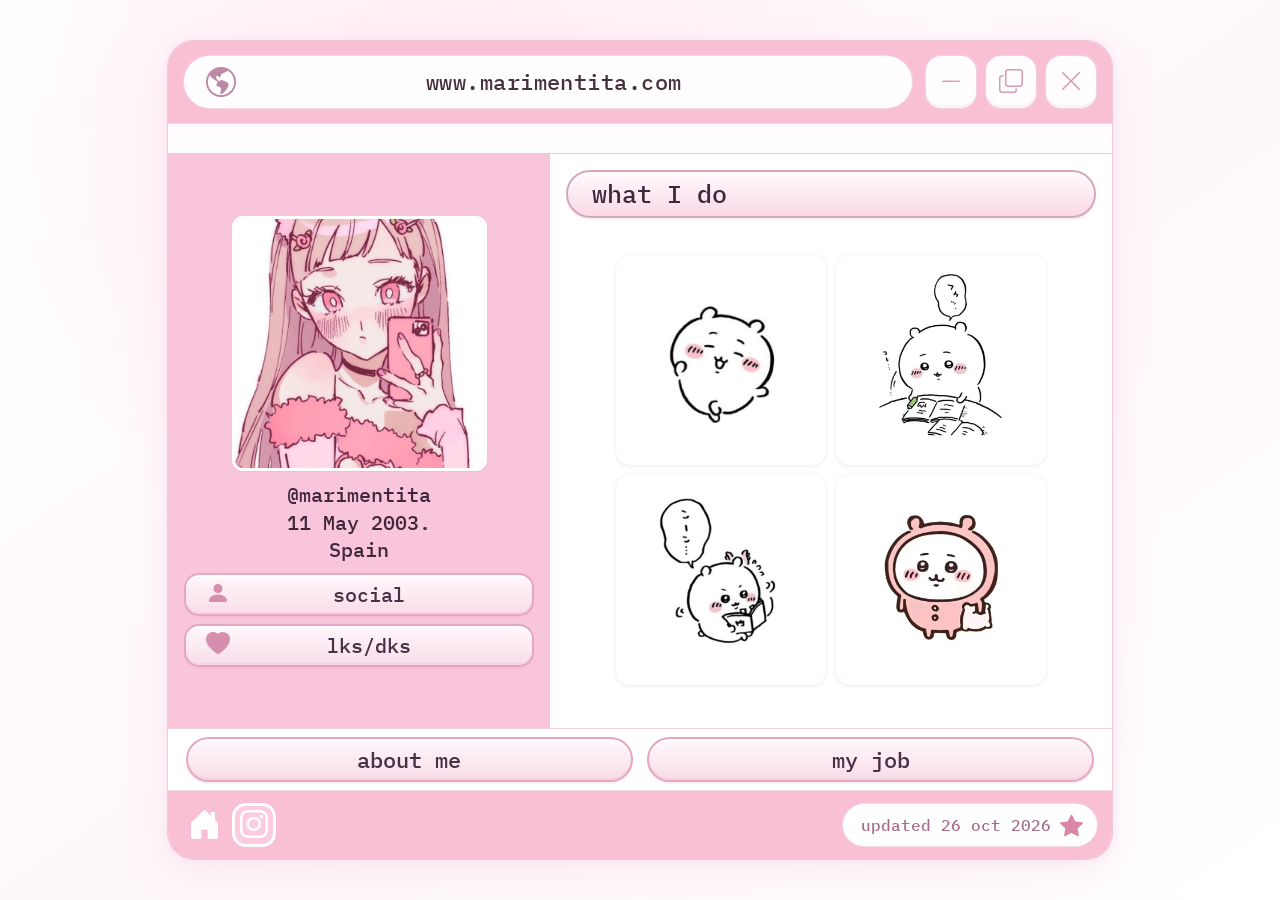
<file: index.html>
<!doctype html>
<html lang="es">
<head>
  <meta charset="utf-8">
  <meta name="viewport" content="width=device-width, initial-scale=1">
  <meta name="theme-color" content="#f8bfd5">

  <title>marimentita's web</title>

  <link href="https://cdn.jsdelivr.net/npm/bootstrap@5.3.3/dist/css/bootstrap.min.css" rel="stylesheet">

  <link href="https://cdn.jsdelivr.net/npm/bootstrap-icons@1.11.3/font/bootstrap-icons.min.css" rel="stylesheet">
  <link href="https://cdnjs.cloudflare.com/ajax/libs/font-awesome/6.5.2/css/all.min.css" rel="stylesheet">

  <link rel="preconnect" href="https://fonts.googleapis.com">
  <link rel="preconnect" href="https://fonts.gstatic.com" crossorigin>
  <link href="https://fonts.googleapis.com/css2?family=IBM+Plex+Mono:wght@400;500;600&family=Nunito:wght@400;500;600;700&display=swap" rel="stylesheet">

  <link rel="stylesheet" href="./styles.css">
</head>

<body>

  <main class="site-shell">

    <!-- Barra del navegador -->
    <header class="browser-bar">

      <div class="address-pill">
        <span class="globe-mark">
          <i class="bi bi-globe-americas"></i>
        </span>

        <span class="address-text">www.marimentita.com</span>
      </div>

      <div class="window-actions">

        <button class="window-btn" type="button"
          aria-label="Minimizar" data-window-action="minimize">
          <i class="bi bi-dash-lg"></i>
        </button>

        <button class="window-btn" type="button"
          aria-label="Restaurar" data-window-action="restore">
          <i class="bi bi-copy"></i>
        </button>

        <button class="window-btn" type="button"
          aria-label="Cerrar" data-window-action="close">
          <i class="bi bi-x-lg"></i>
        </button>

      </div>
    </header>

    <div class="browser-blank"></div>

    <!-- Contenido principal -->
    <section class="main-layout">

      <!-- Perfil -->
      <aside class="profile-panel">

        <img
          class="profile-photo"
          src="./assets/portrait.jpg"
          alt="marimentita's pfp"
        >

        <div class="profile-caption">
          <div class="handle">@marimentita</div>
          <div>11 May 2003.</div>
          <div>Spain</div>
        </div>

        <div class="profile-actions">

          <button class="soft-button profile-button"
            id="socialButton" type="button">
            <i class="bi bi-person-fill"></i>
            <span>social</span>
          </button>

          <button class="soft-button profile-button"
            id="likesButton" type="button">
            <i class="bi bi-heart-fill"></i>
            <span>lks/dks</span>
          </button>

        </div>
      </aside>

      <!-- Panel dinámico -->
      <section class="content-panel" aria-live="polite">

        <h1 class="section-title" id="sectionTitle">
          what I do
        </h1>

        <div class="content-area" id="contentArea">

          <div class="activity-grid" id="activityGrid">

            <a class="activity-card"
              href="https://www.youtube.com/@marimentita"
              target="_blank" rel="noopener noreferrer"
              aria-label="Cantar">

              <img src="./assets/singing.jpg" alt="Cantar">

              <span class="activity-label">
                singing
                <i class="bi bi-box-arrow-up-right"></i>
              </span>
            </a>

            <a class="activity-card"
              href="https://www.instagram.com/marimentitart/"
              target="_blank" rel="noopener noreferrer"
              aria-label="Dibujar">

              <img src="./assets/drawing.jpg" alt="Dibujar">

              <span class="activity-label">
                drawing
                <i class="bi bi-box-arrow-up-right"></i>
              </span>
            </a>

            <a class="activity-card"
              href="https://mistbook.app/u/marimentita"
              target="_blank" rel="noopener noreferrer"
              aria-label="Leer">

              <img src="./assets/reading.jpg" alt="Leer">

              <span class="activity-label">
                reading
                <i class="bi bi-box-arrow-up-right"></i>
              </span>
            </a>

            <a class="activity-card"
              href="https://www.instagram.com/cosmentita/"
              target="_blank" rel="noopener noreferrer"
              aria-label="Cosplay">

              <img src="./assets/cosplay.jpg" alt="Cosplay">

              <span class="activity-label">
                cosplay
                <i class="bi bi-box-arrow-up-right"></i>
              </span>
            </a>

          </div>
        </div>

      </section>

    </section>

    <!-- Navegación inferior -->
    <nav class="section-nav">

      <button class="soft-button nav-button"
        id="aboutButton" type="button">
        about me
      </button>

      <button class="soft-button nav-button"
        id="jobButton" type="button">
        my job
      </button>

    </nav>

    <!-- Pie de página -->
    <footer class="site-footer">

      <div class="footer-icons">

        <button class="footer-icon home-icon"
          id="homeButton" type="button"
          aria-label="Volver al inicio">
          <i class="bi bi-house-door-fill"></i>
        </button>

        <a class="footer-icon instagram-icon"
          href="https://www.instagram.com/marimentita/"
          target="_blank" rel="noopener noreferrer"
          aria-label="Instagram de marimentita">
          <i class="bi bi-instagram"></i>
        </a>

      </div>

      <div class="updated-pill">
        <span>updated 26 oct 2026</span>
        <i class="bi bi-star-fill"></i>
      </div>

    </footer>

  </main>

  <!-- Modal rosa de lks/dks -->
  <div class="modal fade pink-modal"
    id="likesModal" tabindex="-1"
    aria-labelledby="likesModalTitle"
    aria-hidden="true">

    <div class="modal-dialog modal-dialog-centered">
      <div class="modal-content">

        <div class="modal-header">

          <span class="modal-heart">
            <i class="bi bi-heart-fill"></i>
          </span>

          <h2 class="modal-title" id="likesModalTitle">
            a little about my likes
          </h2>

          <button type="button"
            class="btn-close pink-close"
            data-bs-dismiss="modal"
            aria-label="Cerrar">
          </button>

        </div>

        <div class="modal-body">
          Me encanta leer, dibujar, bailar y cantar.
          Soy activa en redes sociales y...
          ¡Se podría decir que soy una chica muy creativa!
          Además, soy muy fan de chiikawa &lt;3
        </div>

        <div class="modal-footer">
          ♡ get to know me for more ♡
        </div>

      </div>
    </div>
  </div>

  <script src="https://cdn.jsdelivr.net/npm/bootstrap@5.3.3/dist/js/bootstrap.bundle.min.js"></script>

  <script src="./script.js"></script>

</body>
</html>
</file>
<file: styles.css>
:root {
  --pink: #f8bfd5;
  --pink-deep: #d78fae;
  --pink-mid: #e9a9c3;
  --pink-light: #fff1f7;
  --ink: #382735;
  --line: #edc7d7;
  --mono: "IBM Plex Mono", "Courier New", monospace;
  --body: "Nunito", sans-serif;
}

* {
  box-sizing: border-box;
}

html {
  min-height: 100%;
}

body {
  min-height: 100vh;
  margin: 0;
  padding: 18px;
  display: flex;
  align-items: center;
  justify-content: center;
  color: var(--ink);
  font-family: var(--body);

  background:
    radial-gradient(
      ellipse at 35% 13%,
      rgba(255, 222, 236, .58),
      transparent 42%
    ),
    linear-gradient(
      145deg,
      #fff 0%,
      #fff8fb 54%,
      #fff 100%
    );
}

button,
a {
  -webkit-tap-highlight-color: transparent;
}

button {
  font-family: inherit;
}



/* VENTANA PRINCIPAL */

.site-shell {
  width: min(100%, 1040px);
  overflow: hidden;
  border: 1px solid rgba(224, 154, 185, .55);
  border-radius: 27px;
  background: #fff;

  box-shadow:
    0 15px 45px rgba(209, 127, 162, .12),
    0 0 0 5px rgba(255, 226, 238, .2);
}



/* BARRA DEL NAVEGADOR */

.browser-bar {
  min-height: 82px;
  padding: 12px 15px;
  display: flex;
  align-items: center;
  gap: 12px;
  background: var(--pink);
}

.address-pill {
  flex: 1;
  min-width: 0;
  height: 54px;
  padding: 0 22px;

  display: flex;
  align-items: center;

  border: 1px solid rgba(229, 182, 203, .5);
  border-radius: 40px;

  background: rgba(255, 255, 255, .97);
  color: #46323f;

  font: 500 clamp(14px, 1.8vw, 22px)/1 var(--mono);
  letter-spacing: .02em;
}

.globe-mark {
  display: inline-flex;
  align-items: center;
  margin-right: 16px;
  color: #bd8aa5;
  font-size: 30px;
  line-height: 1;
}

.address-text {
  margin: auto;
  padding-right: 35px;
}

.window-actions {
  display: flex;
  flex-shrink: 0;
  gap: 8px;
}

.window-btn {
  width: 52px;
  height: 54px;

  display: grid;
  place-items: center;

  border: 1px solid rgba(233, 190, 210, .65);
  border-radius: 16px;

  background: #fffdfd;
  color: #d69bb4;

  font-size: 24px;

  box-shadow: inset 0 -3px 0 rgba(236, 205, 218, .24);

  transition:
    transform .14s ease,
    background .14s ease,
    box-shadow .14s ease;
}

.window-btn:hover {
  background: #fff3f8;
}

.window-btn:active,
.window-btn.is-clicked {
  transform: translateY(3px) scale(.94);
  box-shadow: inset 0 3px 6px rgba(186, 112, 146, .18);
  background: #fce1ec;
}

.window-btn.is-clicked {
  animation: buttonTap .24s ease-out;
}

@keyframes buttonTap {
  0% {
    transform: scale(1);
  }

  45% {
    transform: scale(.88) translateY(3px);
  }

  100% {
    transform: scale(1);
  }
}

.browser-blank {
  height: 31px;
  flex: 0 0 31px;

  border-top: 1px solid #f1d6e2;
  border-bottom: 1px solid #ebc7d7;

  background: linear-gradient(#fffafd, #fff);
}



/* DISTRIBUCIÓN PRINCIPAL */

.main-layout {
  display: grid;
  grid-template-columns: 40.5% 59.5%;

  min-height: 0;
  flex: 1 1 auto;

  border-bottom: 1px solid #f0d5e1;
}




/* PERFIL IZQUIERDO */

.profile-panel {
  min-width: 0;
  min-height: 0;

  padding: 16px;

  display: flex;
  flex-direction: column;
  align-items: center;
  justify-content: center;

  background: #f9c5da;
}

.profile-photo {
  display: block;
  flex: 0 0 auto;

  width: min(100%, 255px, 30vh);
  max-height: 30vh;

  aspect-ratio: 1 / 1;
  object-fit: cover;
  object-position: center;

  border: 3px solid #fff;
  border-radius: 11px;

  box-shadow: 0 1px 0 rgba(204, 135, 166, .15);
}

.profile-caption {
  width: 100%;
  flex: 0 0 auto;

  margin: 10px 0;

  text-align: center;
  color: #3f283a;

  font: 500 clamp(14px, 1.65vw, 20px)/1.35 var(--mono);
}

.profile-caption .handle {
  margin-bottom: 1px;
}

/* Botones social y lks/dks */

.profile-actions {
  flex: 0 0 auto;
  width: 100%;

  display: grid;
  gap: 8px;

  margin-top: 0;
}

.soft-button {
  border: 2px solid #e5a7c0;
  border-radius: 15px;

  color: #493044;
  background: linear-gradient(180deg, #fff8fb, #f8dce8 100%);

  box-shadow:
    inset 0 2px 0 rgba(255, 255, 255, .95),
    inset 0 -2px 0 rgba(216, 151, 178, .16),
    0 2px 0 rgba(226, 164, 190, .18);

  font: 500 clamp(15px, 1.65vw, 20px)/1.15 var(--mono);

  transition:
    transform .14s ease,
    box-shadow .14s ease,
    filter .14s ease;
}

.soft-button:hover {
  filter: brightness(1.025);

  box-shadow:
    inset 0 2px 0 #fff,
    0 4px 9px rgba(198, 115, 153, .14);
}

.soft-button:active {
  transform: translateY(2px);
  box-shadow: inset 0 2px 5px rgba(175, 101, 137, .18);
}

.profile-button {
  position: relative;

  display: flex;
  align-items: center;
  justify-content: center;

  width: 100%;
  min-height: 43px;
}

.profile-button i {
  position: absolute;
  left: 20px;

  color: #d58eac;
  font-size: 24px;
}

.profile-button span {
  padding-left: 20px;
}




/* PANEL DERECHO */

.content-panel {
  display: flex;
  flex-direction: column;

  min-width: 0;
  min-height: 0;

  padding: 16px;
  background: #fff;
}

.section-title {
  min-width: 0;
  min-height: 48px;
  flex: 0 0 48px;

  margin: 0 0 10px;
  padding: 10px 24px;

  display: flex;
  align-items: center;

  border: 2px solid #d7a6bb;
  border-radius: 42px;

  color: #3f293c;

  background: linear-gradient(
    180deg,
    #fffafd 0%,
    #fad9e7 100%
  );

  box-shadow:
    inset 0 2px 2px rgba(255, 255, 255, .95),
    0 2px 0 rgba(226, 186, 204, .2);

  font: 500 clamp(17px, 2vw, 25px)/1.2 var(--mono);

  overflow-wrap: anywhere;
}

.content-area {
  flex: 1 1 auto;
  min-height: 0;

  display: flex;
  align-items: center;
  justify-content: center;
}




/* CUATRO IMÁGENES */

.activity-grid {
  width: min(100%, 430px);
  height: 100%;
  max-height: 430px;
  min-height: 0;

  margin: auto;

  display: grid;
  grid-template-columns: repeat(2, minmax(0, 1fr));
  grid-template-rows: repeat(2, minmax(0, 1fr));

  gap: 10px;
}

.activity-card {
  position: relative;
  display: block;

  min-width: 0;
  min-height: 0;

  border-radius: 14px;
  overflow: hidden;

  background: #f9dce8;

  box-shadow: 0 1px 4px rgba(150, 91, 119, .14);

  transform: translateZ(0);
}

.activity-card img {
  width: 100%;
  height: 100%;

  display: block;
  object-fit: cover;

  transition:
    transform .35s ease,
    filter .3s ease;
}

.activity-card:hover img {
  transform: scale(1.045);
  filter: saturate(1.04);
}

.activity-label {
  position: absolute;
  inset: auto 0 0;

  display: flex;
  justify-content: space-between;
  align-items: center;

  padding: 9px 12px;

  color: #fff;
  font: 500 11px var(--mono);

  opacity: 0;

  background: linear-gradient(
    transparent,
    rgba(58, 25, 44, .68)
  );

  transition: opacity .2s ease;
}

.activity-card:hover .activity-label,
.activity-card:focus-visible .activity-label {
  opacity: 1;
}



/* REDES SOCIALES */

.social-grid {
  width: min(100%, 430px);
  height: 100%;
  max-height: 430px;
  min-height: 0;

  margin: auto;

  display: grid;
  grid-template-columns: repeat(4, minmax(0, 1fr));
  grid-template-rows: repeat(4, minmax(0, 1fr));

  gap: 8px;
}

.social-tile {
  min-width: 0;
  min-height: 0;

  display: flex;
  flex-direction: column;
  align-items: center;
  justify-content: center;

  gap: 5px;

  border: 1.5px solid #ebc0d2;
  border-radius: 12px;

  color: #bf7d9d;
  text-decoration: none;

  background: linear-gradient(145deg, #fff, #fbe5ef);

  box-shadow:
    inset 0 2px 0 #fff,
    0 2px 4px rgba(210, 141, 171, .1);

  transition:
    transform .16s ease,
    color .16s ease,
    background .16s ease,
    box-shadow .16s ease;
}

.social-tile i {
  font-size: clamp(18px, 2vw, 27px);
}

.social-tile span {
  font: 500 clamp(7px, .85vw, 10px)/1.1 var(--mono);
  text-align: center;
  overflow-wrap: anywhere;
}

.social-tile:hover {
  transform: translateY(-2px);
  color: #9e5679;
  background: #ffedf5;

  box-shadow: 0 7px 13px rgba(201, 121, 157, .17);
}



/* ABOUT ME */

.about-copy {
  flex: 1 1 auto;
  width: 100%;

  min-height: 0;
  max-height: 100%;

  padding: clamp(16px, 2vw, 26px);

  display: flex;
  align-items: center;
  overflow: auto;

  border: 2px solid #f0ccdc;
  border-radius: 19px;

  background: linear-gradient(150deg, #fff9fc, #fff 72%);
  color: #a85f82;

  font: 500 clamp(14px, 1.6vw, 19px)/1.65 var(--mono);

  box-shadow: inset 0 0 28px rgba(251, 220, 234, .36);
}

.about-copy p {
  margin: 0;
}

.about-copy .sparkle {
  color: #d889a9;
}



/* BOTONES INFERIORES */

.section-nav {
  flex: 0 0 62px;
  min-height: 62px;

  display: grid;
  grid-template-columns: 1fr 1fr;
  gap: 14px;

  padding: 8px 18px;

  background: #fff;
  border-bottom: 1px solid #f3dce6;
}

.nav-button {
  min-width: 0;
  min-height: 44px;

  border-radius: 32px;
  font-size: clamp(15px, 1.8vw, 22px);
}




/* PIE DE PÁGINA */

.site-footer {
  flex: 0 0 68px;
  min-height: 68px;

  padding: 9px 14px;

  display: flex;
  align-items: center;
  justify-content: space-between;
  gap: 12px;

  background: var(--pink);
}

.footer-icons {
  display: flex;
  align-items: center;
  gap: 8px;
}

.footer-icon {
  width: 42px;
  height: 42px;

  border: 0;

  display: inline-grid;
  place-items: center;

  color: #fff;
  text-decoration: none;
  font-size: 33px;
  line-height: 1;

  background: transparent;

  transition: transform .15s ease, opacity .15s ease;
}

.footer-icon:hover {
  color: #fff;
  transform: translateY(-2px) scale(1.04);
}

.footer-icon:active {
  transform: scale(.91);
}

.instagram-icon {
  width: 44px;
  height: 44px;

  border: 3px solid #fff;
  border-radius: 14px;

  font-size: 28px;
  background: rgba(255, 255, 255, .2);
}

.updated-pill {
  min-width: 0;

  padding: 7px 14px 7px 18px;

  display: flex;
  align-items: center;
  gap: 9px;

  border: 1px solid rgba(237, 190, 210, .6);
  border-radius: 40px;

  color: #a66e8b;
  background: #fff;

  font: 500 clamp(10px, 1.3vw, 16px)/1.25 var(--mono);
  white-space: nowrap;
}

.updated-pill i {
  color: #d887a8;
  font-size: 23px;
}



/* MODAL */

.pink-modal .modal-dialog {
  max-width: 510px;
}

.pink-modal .modal-content {
  overflow: hidden;

  border: 2px solid #e9b2c9;
  border-radius: 24px;

  color: #b76b8e;

  background: linear-gradient(
    155deg,
    #fff9fc,
    #fff 60%,
    #fff0f6
  );

  box-shadow: 0 18px 55px rgba(151, 75, 112, .22);
}

.pink-modal .modal-header {
  padding: 18px 22px;
  gap: 12px;

  border-bottom: 1px solid #f1d5e1;
  background: #fbddeb;
}

.pink-modal .modal-title {
  flex: 1;
  font: 500 clamp(14px, 2vw, 20px) var(--mono);
}

.modal-heart {
  color: #d783a5;
  font-size: 24px;
}

.pink-modal .modal-body {
  padding: 26px;

  color: #b5688b;
  font: 600 17px/1.8 var(--body);
}

.pink-modal .modal-footer {
  justify-content: center;
  padding: 12px;

  border-top: 1px solid #f1d5e1;

  color: #d18aa8;
  background: #fff5f9;

  font: 500 12px var(--mono);
}

.pink-close {
  filter: sepia(.3) saturate(1.4);
}




/* VENTANA DE TAMAÑO FIJO */

@media (min-width: 781px) {
  html,
  body {
    height: 100%;
  }

  body {
    height: 100svh;
    min-height: 0;

    overflow: hidden;
    padding: 12px;
  }

  .site-shell {
    width: min(960px, calc((100svh - 24px) * 1.08), 100%);

    height: min(820px, calc(100svh - 24px));
    max-height: calc(100svh - 24px);

    display: flex;
    flex-direction: column;
  }
}

/* Ordenadores con poca altura */
@media (min-width: 781px) and (max-height: 740px) {
  .browser-bar {
    min-height: 64px;
    padding: 8px 12px;
  }

  .address-pill {
    height: 46px;
  }

  .window-btn {
    width: 44px;
    height: 46px;
    font-size: 21px;
  }

  .browser-blank {
    height: 22px;
    flex-basis: 22px;
  }

  .section-nav {
    flex-basis: 54px;
    min-height: 54px;
    padding: 6px 14px;
  }

  .site-footer {
    flex-basis: 56px;
    min-height: 56px;
    padding: 6px 12px;
  }

  .profile-panel {
    padding: 10px;
  }

  .profile-photo {
    width: min(100%, 210px, 27vh);
    max-height: 27vh;
  }

  .profile-caption {
    margin: 7px 0;
    font-size: clamp(13px, 1.5vw, 17px);
  }

  .profile-button {
    min-height: 37px;
  }

  .profile-button i {
    font-size: 21px;
  }

  .content-panel {
    padding: 11px;
  }

  .section-title {
    min-height: 42px;
    flex-basis: 42px;
    margin-bottom: 7px;
    padding: 8px 18px;
  }

  .activity-grid,
  .social-grid {
    max-height: 100%;
  }
}




/* RESPONSIVE */

@media (max-width: 780px) {
  body {
    height: auto;
    min-height: 100vh;

    padding: 12px;
    align-items: flex-start;

    overflow-x: hidden;
    overflow-y: auto;
  }

  .site-shell {
    width: 100%;
    height: auto;
    max-height: none;

    border-radius: 22px;
  }

  .browser-bar {
    min-height: 72px;
    padding: 10px;
    gap: 8px;
  }

  .address-pill {
    height: 48px;
    padding: 0 12px;
  }

  .globe-mark {
    margin-right: 8px;
    font-size: 24px;
  }

  .address-text {
    padding-right: 12px;
  }

  .window-actions {
    gap: 4px;
  }

  .window-btn {
    width: 39px;
    height: 43px;
    border-radius: 12px;
    font-size: 19px;
  }

  .browser-blank {
    height: 25px;
    flex-basis: 25px;
  }

  .main-layout {
    flex: initial;
    grid-template-columns: minmax(0, 1fr);
  }

  .profile-panel {
    padding: 16px;

    display: grid;
    grid-template-columns: minmax(110px, 36%) minmax(0, 1fr);

    column-gap: 15px;
    align-items: center;
  }

  .profile-photo {
    grid-row: span 2;

    width: 100%;
    max-height: none;
    max-width: 210px;
  }

  .profile-caption {
    margin: 0 0 10px;
    font-size: clamp(14px, 2.5vw, 19px);
  }

  .profile-actions {
    gap: 7px;
  }

  .profile-button {
    min-height: 42px;
    font-size: clamp(14px, 2.4vw, 17px);
  }

  .profile-button i {
    left: 12px;
    font-size: 21px;
  }

  .content-panel {
    display: block;
    padding: 15px;
  }

  .section-title {
    min-height: 48px;
    margin-bottom: 12px;
    padding: 9px 17px;
  }

  .content-area {
    display: block;
    min-height: 0;
  }

  .activity-grid {
    width: 100%;
    height: auto;
    max-height: none;

    grid-template-rows: none;
    grid-auto-rows: auto;
  }

  .activity-card {
    aspect-ratio: 1 / 1;
  }

  .social-grid {
    width: 100%;
    height: auto;
    max-height: none;

    grid-template-rows: none;
    grid-auto-rows: auto;

    gap: 8px;
  }

  .social-tile {
    aspect-ratio: 1 / 1;
  }

  .about-copy {
    min-height: 230px;
    max-height: none;
  }

  .section-nav {
    padding: 12px;
    gap: 9px;
  }

  .nav-button {
    min-height: 44px;
  }

  .site-footer {
    min-height: 64px;
    padding: 9px 12px;
  }

  .footer-icon {
    width: 38px;
    height: 38px;
    font-size: 30px;
  }

  .instagram-icon {
    width: 41px;
    height: 41px;
    font-size: 26px;
  }

  .updated-pill {
    padding: 7px 10px;
    gap: 7px;
    font-size: clamp(9px, 1.8vw, 13px);
  }

  .updated-pill i {
    font-size: 20px;
  }

  .social-tile i {
    font-size: clamp(20px, 5vw, 32px);
  }

  .social-tile span {
    font-size: clamp(8px, 1.8vw, 11px);
  }
}

/* Moviles pequeños */
@media (max-width: 420px) {
  body {
    padding: 7px;
  }

  .browser-bar {
    padding: 8px;
    gap: 5px;
  }

  .address-pill {
    height: 42px;
    font-size: 12px;
  }

  .globe-mark {
    font-size: 20px;
  }

  .window-btn {
    width: 31px;
    height: 37px;
    border-radius: 10px;
    font-size: 16px;
  }

  .profile-panel {
    grid-template-columns: 100px minmax(0, 1fr);
    padding: 11px;
    gap: 9px;
  }

  .profile-caption {
    font-size: 12px;
  }

  .profile-button {
    min-height: 37px;
    font-size: 13px;
  }

  .profile-button i {
    left: 8px;
    font-size: 18px;
  }

  .content-panel {
    padding: 11px;
  }

  .activity-grid {
    gap: 6px;
  }

  .activity-card {
    border-radius: 10px;
  }

  .social-grid {
    gap: 5px;
  }

  .social-tile {
    gap: 3px;
    border-radius: 9px;
  }

  .social-tile i {
    font-size: 21px;
  }

  .social-tile span {
    font-size: 7px;
  }

  .section-nav {
    padding: 9px;
    gap: 6px;
  }

  .nav-button {
    min-height: 40px;
    font-size: 13px;
  }

  .site-footer {
    flex-wrap: wrap;
  }

  .updated-pill {
    white-space: normal;
  }
}

@media (prefers-reduced-motion: reduce) {
  *,
  *::before,
  *::after {
    animation-duration: .01ms !important;
    transition-duration: .01ms !important;
    scroll-behavior: auto !important;
  }
}
</file>
